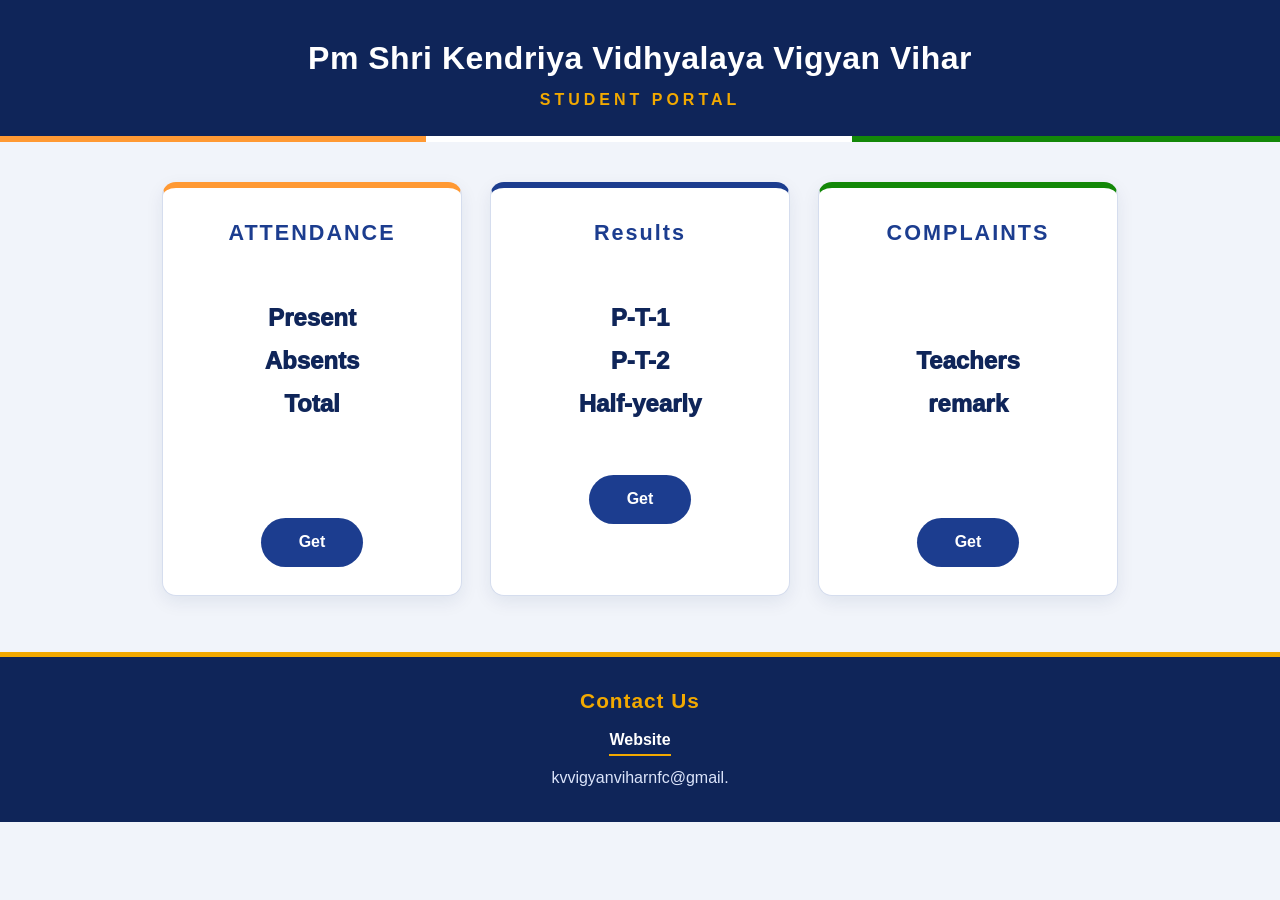
<file: index.html>
<!DOCTYPE html>
<html lang="en">
<head>
    <meta charset="UTF-8">
    <meta name="viewport" content="width=device-width", initial-scale="1.0">
    <title>Excel tech Solution</title>
    <link rel="stylesheet" href="styleIndex.css">
</head>
<body>
    <h1 class="Title1">Pm Shri Kendriya Vidhyalaya Vigyan Vihar</h1><br><h1 class="Title2">Student Portal</h1>
    <nav class="telling">
        <h2 class="products">ATTENDANCE<br><br>Present<br> Absents<br> Total<br><br><br><a class="excel" href="attendence.html">Get</a></h2>
        <h2 class="products">Results<br><br>P-T-1<br>P-T-2<br>Half-yearly<br><br><a class="tech" href="marks.html">Get</a></h2>
        <h2 class="products">COMPLAINTS<br><br><br>Teachers<br> remark<br><br><br><a class="website" href="complaints.html">Get</a></h2>
    </nav>
    <nav class="Contach">
        <footer>
        <h2>Contact Us</h2>
        <a class="website"href="https://nfcvigyanvihar.kvs.ac.in">Website</a><br><h3> kvvigyanviharnfc@gmail.</h3>
        </footer>
    </nav>
</body>
</html>
</file>
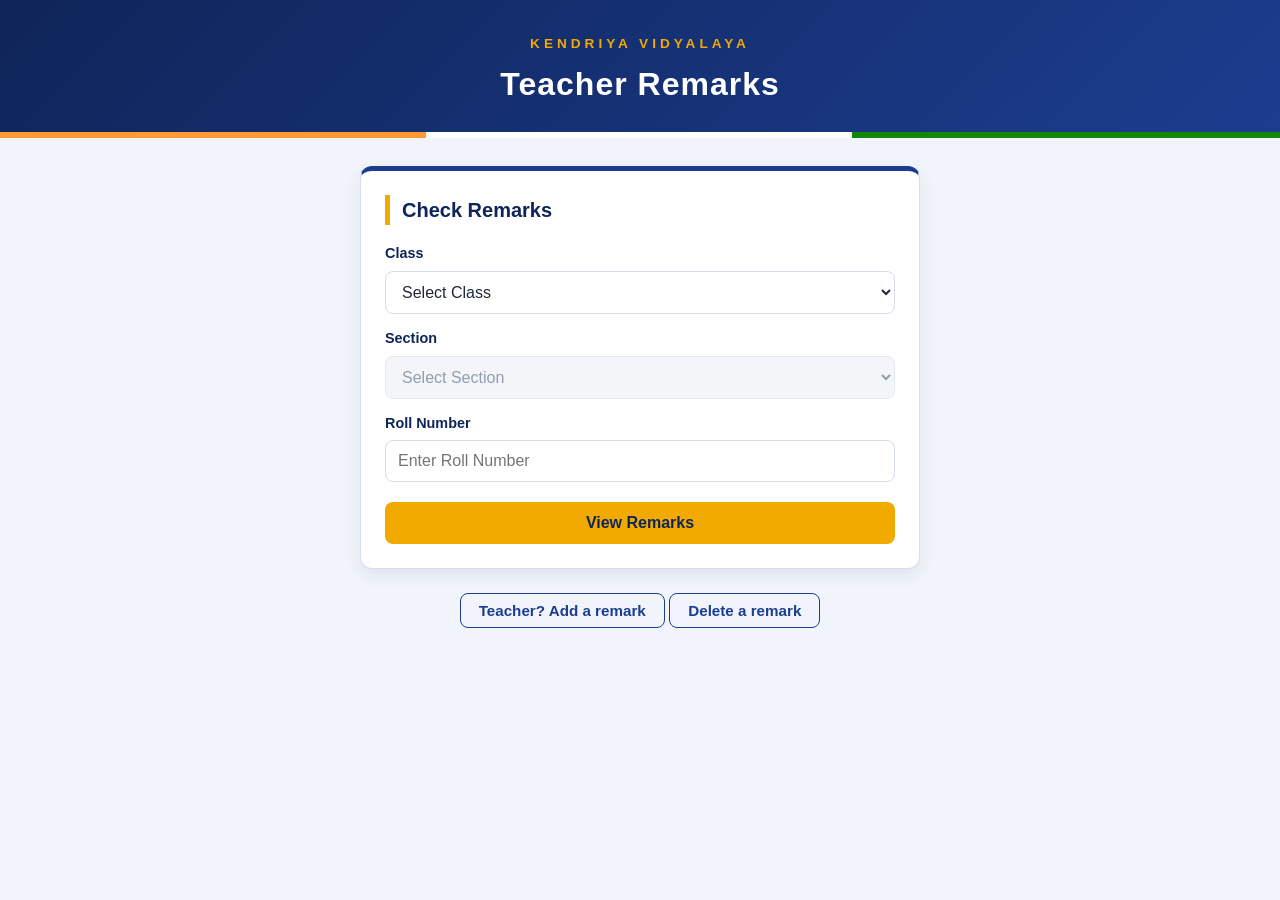
<file: complaints.html>
<!DOCTYPE html>
<html lang="en">

<head>
    <meta charset="UTF-8">
    <meta name="viewport" content="width=device-width, initial-scale=1.0">
    <title>Teacher Remarks</title>
    <link rel="stylesheet" href="stylecomplaints.css">
</head>

<body>

    <h1 class="title-3">Teacher Remarks</h1>

    <!-- VIEW REMARKS -->
    <div class="search-box">

        <h2>Check Remarks</h2>

        <label for="classSelect">Class</label>
        <select id="classSelect">
            <option value="">Select Class</option>
        </select>

        <label for="sectionSelect">Section</label>
        <select id="sectionSelect" disabled>
            <option value="">Select Section</option>
        </select>

        <label for="rollInput">Roll Number</label>
        <input type="number" id="rollInput" min="1" placeholder="Enter Roll Number">

        <button type="button" id="viewBtn" onclick="viewRemarks()">View Remarks</button>

    </div>

    <!-- REMARKS RESULT -->
    <div id="remarksResult" class="result">

        <h2 class="title-4">Remarks</h2>

        <p>Student: <span id="studentLabel"></span></p>
        <p>Class: <span id="studentClass"></span></p>

        <div id="summaryData" class="summary"></div>

        <label for="typeFilter">Show</label>
        <select id="typeFilter">
            <option value="">All remarks</option>
            <option value="Complaint">Complaints</option>
            <option value="Warning">Warnings</option>
            <option value="Appreciation">Appreciation</option>
        </select>

        <div id="remarksList"></div>

    </div>

    <!-- TEACHER AREA -->
    <div class="teacher-toggle">
        <button type="button" class="link-button" onclick="toggleTeacherForm()">
            Teacher? Add a remark
        </button>
        <button type="button" class="link-button" onclick="toggleDeleteForm()">
            Delete a remark
        </button>
    </div>

    <div id="teacherForm" class="result">

        <h2>Add Remark (Teachers only)</h2>

        <label for="tTeacher">Teacher Name</label>
        <input type="text" id="tTeacher" maxlength="100" placeholder="e.g. Mrs. Sharma">

        <label for="tPin">Teacher PIN</label>
        <input type="password" id="tPin" maxlength="100" placeholder="Enter PIN" autocomplete="off">

        <label for="tClass">Class</label>
        <select id="tClass">
            <option value="">Select Class</option>
        </select>

        <label for="tSection">Section</label>
        <select id="tSection" disabled>
            <option value="">Select Section</option>
        </select>

        <label for="tRoll">Roll Number</label>
        <input type="number" id="tRoll" min="1" placeholder="Student roll number">

        <label for="tName">Student Name (optional)</label>
        <input type="text" id="tName" maxlength="100" placeholder="e.g. Ravi Kumar">

        <label for="tSubject">Subject (optional)</label>
        <input type="text" id="tSubject" maxlength="100" placeholder="e.g. Maths">

        <label for="tType">Type</label>
        <select id="tType">
            <option value="Complaint">Complaint</option>
            <option value="Warning">Warning</option>
            <option value="Appreciation">Appreciation</option>
        </select>

        <label for="tRemark">Remark</label>
        <textarea id="tRemark" rows="4" maxlength="500" placeholder="Write the remark (max 500 characters)"></textarea>

        <button type="button" id="saveBtn" onclick="submitRemark()">Save Remark</button>

        <div id="formMessage" class="form-message"></div>

    </div>

    <!-- DELETE A REMARK (teachers) -->
    <div id="deleteForm" class="result">

        <h2>Delete Remark (Teachers only)</h2>

        <label for="dPin">Teacher PIN</label>
        <input type="password" id="dPin" maxlength="100" placeholder="Enter PIN" autocomplete="off">

        <label for="dClass">Class</label>
        <select id="dClass">
            <option value="">Select Class</option>
        </select>

        <label for="dSection">Section</label>
        <select id="dSection" disabled>
            <option value="">Select Section</option>
        </select>

        <label for="dRoll">Roll Number</label>
        <input type="number" id="dRoll" min="1" placeholder="Student roll number">

        <button type="button" id="loadDeleteBtn" onclick="loadForDelete()">Load Remarks</button>

        <div id="deleteMessage" class="form-message"></div>

        <div id="deleteList"></div>

    </div>

    <script src="complaints.js"></script>

</body>

</html>
</file>
<file: styleIndex.css>
/* ==========================================
   Home page - Kendriya Vidyalaya theme
   (same colours as the attendance page)
   ========================================== */

:root {
    --blue: #1c3d8f;
    --blue-dark: #0f2559;
    --gold: #f2a900;
    --bg: #f1f4fa;
    --card: #ffffff;
    --text: #1f2937;
    --border: #d5ddee;
}

* {
    box-sizing: border-box;
}

body {
    margin: 0;
    background: var(--bg);
    color: var(--text);
    font-family: "Segoe UI", Roboto, "Helvetica Neue", Arial, sans-serif;
    line-height: 1.5;
}

/* the <br> between the two titles is not needed */
body > br {
    display: none;
}


/* ---------- HEADER ---------- */

.Title1,
.Title2 {
    margin: 0;
    text-align: center;
    background: var(--blue-dark);
}

.Title1 {
    padding: 34px 16px 6px;
    color: #fff;
    font-size: 2rem;
    letter-spacing: 0.5px;
}

.Title2 {
    position: relative;
    margin-bottom: 40px;
    padding: 0 16px 30px;
    color: var(--gold);
    font-size: 1rem;
    font-weight: 700;
    letter-spacing: 4px;
    text-transform: uppercase;
}

/* tricolour stripe */
.Title2::after {
    content: "";
    position: absolute;
    left: 0;
    right: 0;
    bottom: 0;
    height: 6px;
    background: linear-gradient(90deg,
        #ff9933 0 33.3%,
        #ffffff 33.3% 66.6%,
        #138808 66.6% 100%);
}


/* ---------- CARDS ---------- */

.telling {
    display: flex;
    flex-wrap: wrap;
    justify-content: center;
    gap: 28px;
    max-width: 1000px;
    margin: 0 auto;
    padding: 0 16px;
}

.products {
    flex: 1 1 260px;
    max-width: 300px;
    margin: 0;
    padding: 26px 20px 28px;
    text-align: center;
    color: var(--blue-dark);
    font-size: 1.5rem;
    font-weight: 1000;
    line-height: 1.8;
    background: var(--card);
    border: 1px solid var(--border);
    border-top: 6px solid var(--gold);
    border-radius: 14px;
    box-shadow: 0 6px 18px rgba(15, 37, 89, 0.08);
    transition: transform 0.2s, box-shadow 0.2s;
}

.products:hover {
    transform: translateY(-6px);
    box-shadow: 0 14px 28px rgba(15, 37, 89, 0.16);
}

/* card title = first line of each card */
.products::first-line {
    color: var(--blue);
    font-size: 1.35rem;
    font-weight: 800;
    letter-spacing: 2px;
}

/* tricolour top borders: saffron, blue, green */
.products:nth-child(1) {
    border-top-color: #ff9933;
}

.products:nth-child(2) {
    border-top-color: var(--blue);
}

.products:nth-child(3) {
    border-top-color: #138808;
}


/* ---------- "GET" BUTTONS ---------- */

.excel,
.tech,
.website {
    display: inline-block;
    margin-top: 6px;
    padding: 10px 38px;
    color: #fff;
    font-size: 1rem;
    font-weight: 600;
    text-decoration: none;
    background: var(--blue);
    border-radius: 999px;
    transition: background 0.2s, color 0.2s;
}

.excel:hover,
.tech:hover,
.website:hover {
    color: var(--blue-dark);
    background: var(--gold);
}


/* ---------- FOOTER ---------- */

.Contach {
    margin-top: 56px;
    padding: 28px 16px 32px;
    text-align: center;
    color: #fff;
    background: var(--blue-dark);
    border-top: 5px solid var(--gold);
}

.Contach footer h2 {
    margin: 0 0 12px;
    color: var(--gold);
    font-size: 1.3rem;
    letter-spacing: 1px;
}

.Contach footer h3 {
    margin: 10px 0 0;
    color: #dbe4fa;
    font-size: 1rem;
    font-weight: 400;
}

/* footer link overrides the button style above */
.Contach .website {
    margin: 0;
    padding: 0 0 2px;
    color: #fff;
    font-weight: 600;
    background: none;
    border-bottom: 2px solid var(--gold);
    border-radius: 0;
}

.Contach .website:hover {
    color: var(--gold);
    background: none;
}


/* ---------- MOBILE ---------- */

@media (max-width: 600px) {
    .Title1 {
        padding-top: 26px;
        font-size: 1.4rem;
    }

    .Title2 {
        font-size: 0.85rem;
        letter-spacing: 3px;
    }

    .products {
        max-width: 100%;
    }
}
</file>
<file: stylecomplaints.css>
/* ==========================================
   Teacher Remarks page - complete stylesheet
   Kendriya Vidyalaya theme + remark cards
   ========================================== */

/* ==========================================
   Kendriya Vidyalaya themed attendance page
   Colours: royal blue + saffron gold,
   with a tricolour stripe under the header
   ========================================== */

:root {
    --blue: #1c3d8f;
    --blue-dark: #0f2559;
    --blue-soft: #e8eefb;
    --gold: #f2a900;
    --gold-soft: #fff6dd;
    --bg: #f1f4fa;
    --card: #ffffff;
    --text: #1f2937;
    --muted: #64748b;
    --border: #d5ddee;
    --green: #15803d;
    --red: #b91c1c;
    --amber: #b45309;
}

* {
    box-sizing: border-box;
}

body {
    margin: 0;
    padding-bottom: 40px;
    background: var(--bg);
    color: var(--text);
    font-family: "Segoe UI", Roboto, "Helvetica Neue", Arial, sans-serif;
    line-height: 1.5;
}


/* ---------- HEADER ---------- */

.title-3 {
    position: relative;
    margin: 0 0 28px;
    padding: 34px 16px 30px;
    text-align: center;
    color: #fff;
    font-size: 2rem;
    letter-spacing: 1px;
    background: linear-gradient(135deg, var(--blue-dark), var(--blue));
}

.title-3::before {
    content: "KENDRIYA VIDYALAYA";
    display: block;
    margin-bottom: 6px;
    color: var(--gold);
    font-size: 0.85rem;
    font-weight: 700;
    letter-spacing: 4px;
}

/* tricolour stripe */
.title-3::after {
    content: "";
    position: absolute;
    left: 0;
    right: 0;
    bottom: 0;
    height: 6px;
    background: linear-gradient(90deg,
        #ff9933 0 33.3%,
        #ffffff 33.3% 66.6%,
        #138808 66.6% 100%);
}


/* ---------- CARDS ---------- */

.search-box,
.result {
    max-width: 560px;
    margin: 0 auto 24px;
    padding: 24px;
    background: var(--card);
    border: 1px solid var(--border);
    border-top: 5px solid var(--blue);
    border-radius: 12px;
    box-shadow: 0 6px 18px rgba(15, 37, 89, 0.08);
}

/* results stay hidden until JavaScript shows them */
.result {
    display: none;
}

h2 {
    margin: 0 0 18px;
    padding-left: 12px;
    color: var(--blue-dark);
    font-size: 1.25rem;
    border-left: 5px solid var(--gold);
}

h3 {
    margin: 0 0 8px;
    color: var(--blue);
    font-size: 1.05rem;
}


/* ---------- FORM ---------- */

label {
    display: block;
    margin: 14px 0 6px;
    color: var(--blue-dark);
    font-size: 0.9rem;
    font-weight: 600;
}

select,
input {
    width: 100%;
    padding: 11px 12px;
    color: var(--text);
    font-size: 1rem;
    font-family: inherit;
    background: #fff;
    border: 1.5px solid var(--border);
    border-radius: 8px;
    transition: border-color 0.2s, box-shadow 0.2s;
}

select:focus,
input:focus {
    outline: none;
    border-color: var(--blue);
    box-shadow: 0 0 0 3px rgba(242, 169, 0, 0.35);
}

select:disabled {
    color: var(--muted);
    background: #eef1f7;
    cursor: not-allowed;
}

button {
    margin-top: 20px;
    padding: 12px 22px;
    color: #fff;
    font-size: 1rem;
    font-weight: 600;
    font-family: inherit;
    background: var(--blue);
    border: none;
    border-radius: 8px;
    cursor: pointer;
    transition: background 0.2s, transform 0.1s;
}

button:hover {
    background: var(--blue-dark);
}

button:active {
    transform: scale(0.98);
}

.search-box button {
    width: 100%;
    color: var(--blue-dark);
    background: var(--gold);
}

.search-box button:hover {
    background: #ffbb1f;
}


/* ---------- RESULT TEXT ---------- */

.result p {
    display: flex;
    justify-content: space-between;
    gap: 12px;
    margin: 0;
    padding: 8px 0;
    border-bottom: 1px dashed var(--border);
}

.result p:last-of-type {
    border-bottom: none;
}

.result hr {
    margin: 12px 0;
    border: none;
    border-top: 2px solid var(--blue-soft);
}

.title-4 {
    text-align: left;
}

#studentName,
#studentRoll,
#studentClass,
#studentMonth {
    color: var(--blue-dark);
    font-weight: 700;
}

#totalDays {
    font-weight: 700;
}

#presentDays {
    color: var(--green);
    font-weight: 700;
}

#absentDays {
    color: var(--red);
    font-weight: 700;
}

#leaveDays {
    color: var(--amber);
    font-weight: 700;
}

#attendancePercent {
    padding: 2px 12px;
    color: var(--blue-dark);
    font-weight: 700;
    background: var(--gold-soft);
    border: 1px solid var(--gold);
    border-radius: 999px;
}


/* ---------- MONTH / WEEK BLOCKS ---------- */

.month,
.week {
    margin-bottom: 14px;
    padding: 14px 16px;
    background: #f7f9fe;
    border: 1px solid var(--border);
    border-left: 5px solid var(--gold);
    border-radius: 8px;
}

.month hr,
.week hr {
    display: none;
}

.month p,
.week p {
    padding: 5px 0;
}


/* ---------- MOBILE ---------- */

@media (max-width: 600px) {
    .title-3 {
        font-size: 1.5rem;
        padding: 26px 12px 24px;
    }

    .search-box,
    .result {
        margin-left: 12px;
        margin-right: 12px;
        padding: 18px;
    }
}
#monthlyData {
    margin-top: 16px;
}


/* ==========================================
   Remarks page extras
   ========================================== */

textarea {
    width: 100%;
    padding: 11px 12px;
    color: var(--text);
    font-size: 1rem;
    font-family: inherit;
    resize: vertical;
    background: #fff;
    border: 1.5px solid var(--border);
    border-radius: 8px;
    transition: border-color 0.2s, box-shadow 0.2s;
}

textarea:focus {
    outline: none;
    border-color: var(--blue);
    box-shadow: 0 0 0 3px rgba(242, 169, 0, 0.35);
}

button:disabled {
    opacity: 0.6;
    cursor: wait;
}

.muted {
    color: var(--muted);
    font-style: italic;
}

.empty {
    justify-content: center;
}

/* ---------- summary pills ---------- */

.summary {
    display: flex;
    flex-wrap: wrap;
    gap: 8px;
    margin: 14px 0 4px;
}

.pill {
    padding: 4px 12px;
    font-size: 0.88rem;
    font-weight: 700;
    border-radius: 999px;
}

.pill-complaint    { color: var(--red);   background: #fee2e2; }
.pill-warning      { color: var(--amber); background: #fef3c7; }
.pill-appreciation { color: var(--green); background: #dcfce7; }

/* ---------- remark cards ---------- */

#remarksList {
    margin-top: 16px;
}

.remark {
    margin-bottom: 14px;
    padding: 14px 16px;
    background: #f7f9fe;
    border: 1px solid var(--border);
    border-left: 5px solid var(--blue);
    border-radius: 8px;
}

.remark-complaint    { border-left-color: var(--red); }
.remark-warning      { border-left-color: #d97706; }
.remark-appreciation { border-left-color: var(--green); }

.remark-top {
    display: flex;
    justify-content: space-between;
    align-items: center;
    gap: 10px;
    margin-bottom: 8px;
}

.badge {
    padding: 2px 10px;
    font-size: 0.8rem;
    font-weight: 700;
    border-radius: 999px;
}

.badge-complaint    { color: var(--red);   background: #fee2e2; }
.badge-warning      { color: var(--amber); background: #fef3c7; }
.badge-appreciation { color: var(--green); background: #dcfce7; }

.remark-date {
    color: var(--muted);
    font-size: 0.85rem;
}

.remark-text {
    color: var(--text);
    white-space: pre-wrap;
    word-break: break-word;
}

.remark-meta {
    margin-top: 8px;
    color: var(--muted);
    font-size: 0.85rem;
    font-weight: 600;
}

/* ---------- teacher area ---------- */

.teacher-toggle {
    max-width: 560px;
    margin: 0 auto 16px;
    text-align: center;
}

.link-button {
    margin-top: 0;
    padding: 8px 18px;
    color: var(--blue);
    font-size: 0.95rem;
    background: transparent;
    border: 1.5px solid var(--blue);
}

.link-button:hover {
    color: #fff;
    background: var(--blue);
}

#teacherForm {
    border-top-color: var(--gold);
}

#teacherForm button {
    width: 100%;
}

.form-message {
    margin-top: 14px;
    font-weight: 600;
}

.form-message.ok {
    color: var(--green);
}

.form-message.error {
    color: var(--red);
}
</file>
